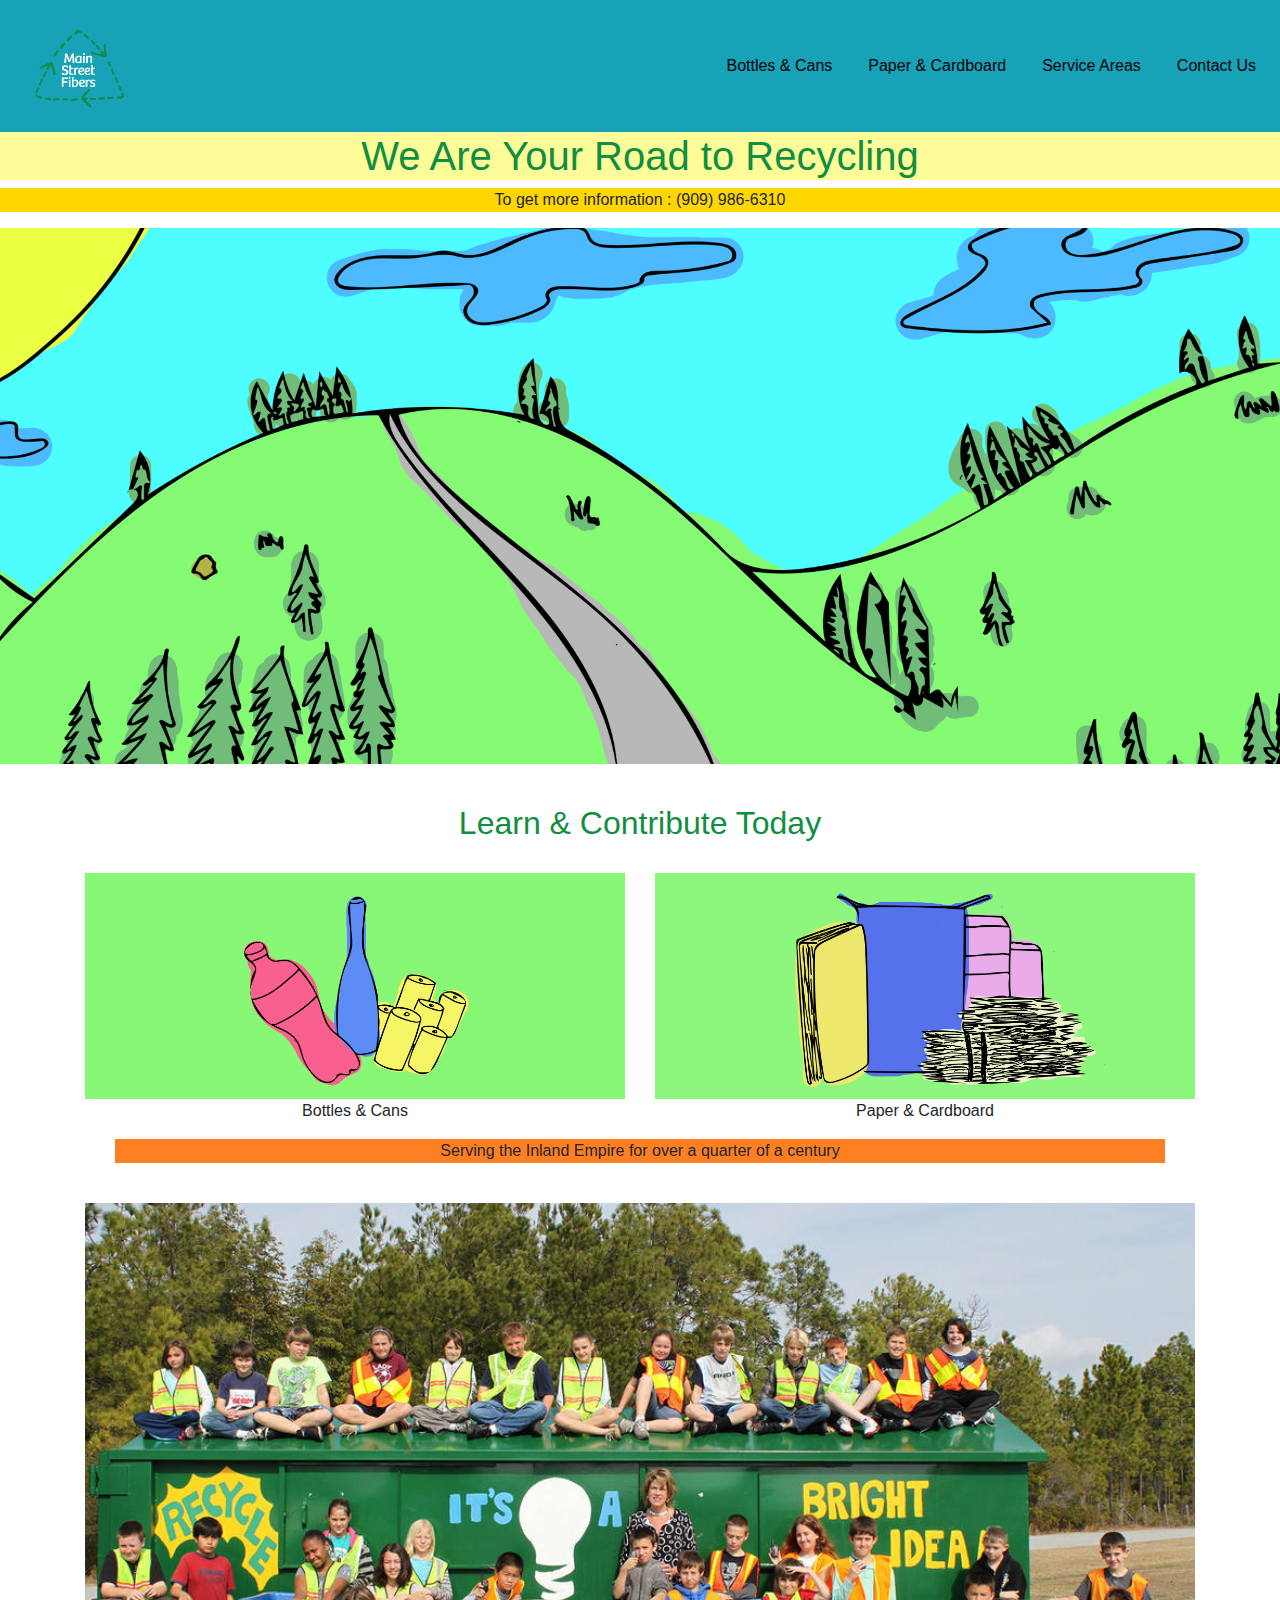
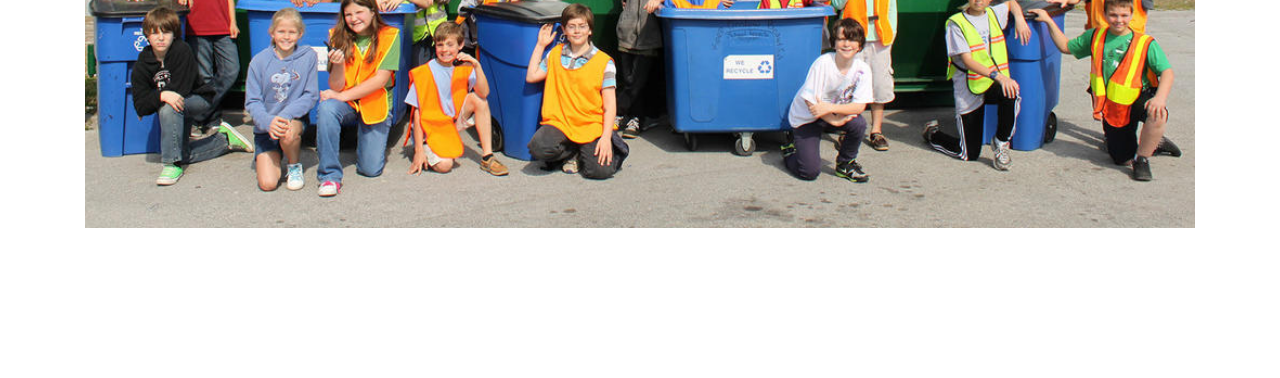
<file: index.html>
<title>MainStreetFibers</title>

	
	<meta charset="utf-8">
	<meta name="viewport" content="width=device-width, initial-scale=1">
	<link rel="stylesheet" href="https://maxcdn.bootstrapcdn.com/bootstrap/4.3.1/css/bootstrap.min.css">
	<script src="https://ajax.googleapis.com/ajax/libs/jquery/3.3.1/jquery.min.js"></script>
	<script src="https://cdnjs.cloudflare.com/ajax/libs/popper.js/1.14.7/umd/popper.min.js"></script>
	<script src="https://maxcdn.bootstrapcdn.com/bootstrap/4.3.1/js/bootstrap.min.js"></script>

	 <link rel="stylesheet" href="assets/css/mainstreetfibers.css">
	
  </head>
  <body>

 
					
  <nav class="navbar navbar-expand-sm bg-info text-white navbar-dark">
	<!-- Brand/logo -->
	<a class="navbar-brand" href="index.html">
	  <img src="assets/img/5dlogo.png" alt="gs logo" style="width:125px;">
	</a>
	
	
	<ul class="navbar-nav ml-auto"></ul>

			  <!-- Links --> 
	<ul class="navbar-nav">
	  <li class="nav-item">
		<a class="nav-link margin" href="bottles-cans.html">Bottles & Cans</a>
	  </li>
	  <li class="nav-item">
		<a class="nav-link margin" href="paper-cardboard.html">Paper & Cardboard</a>
	  </li>
	  <li class="nav-item">
		<a class="nav-link margin" href="service-areas.html">Service Areas</a>
	  </li>
	  <li class="nav-item">
		<a class="nav-link margin" href="contact-us.html">Contact Us</a>  
	</ul>
  </nav>
	
	
	<h1 class="text-center title"style="background-color:rgb(253, 252, 153);">We Are Your Road to Recycling</h1>
	   <p class="text-center" style=background-color:gold >To get more information : (909) 986-6310</p>

	  <div class="row"></div>
		 
		 <img src="assets/img/5dpg2.jpg" class="img-fluid" alt="Responsive image">
	</div>

	<body>
		<h2 class="text-center margintop title">Learn & Contribute Today</h2>
	
	
<div class="container">
<div class="row">
	<div class="col-6 text-center">
		<img src="assets/img/5db&c.jpg" alt="bottles&cans" style="width:100%">
		<p>Bottles & Cans</p>
	</div>
	<div class="col-6 text-center">
		<img src="assets/img/5dp&c .jpg" alt="paper&cardboard" style="width:100%">
		<p>Paper & Cardboard</p>
	</div>
</div> 

<div class="container">
	<div class="col-12 center">
		<div class="orange">Serving the Inland Empire for over a quarter of a century</div>
	</div>
</div>

<div class="row"></div>
		 
		 <img src="assets/img/Homepg.jpg" class="img-fluid homeimg margintop marginbottom" alt="Responsive image">
	</div>








</body>
</file>
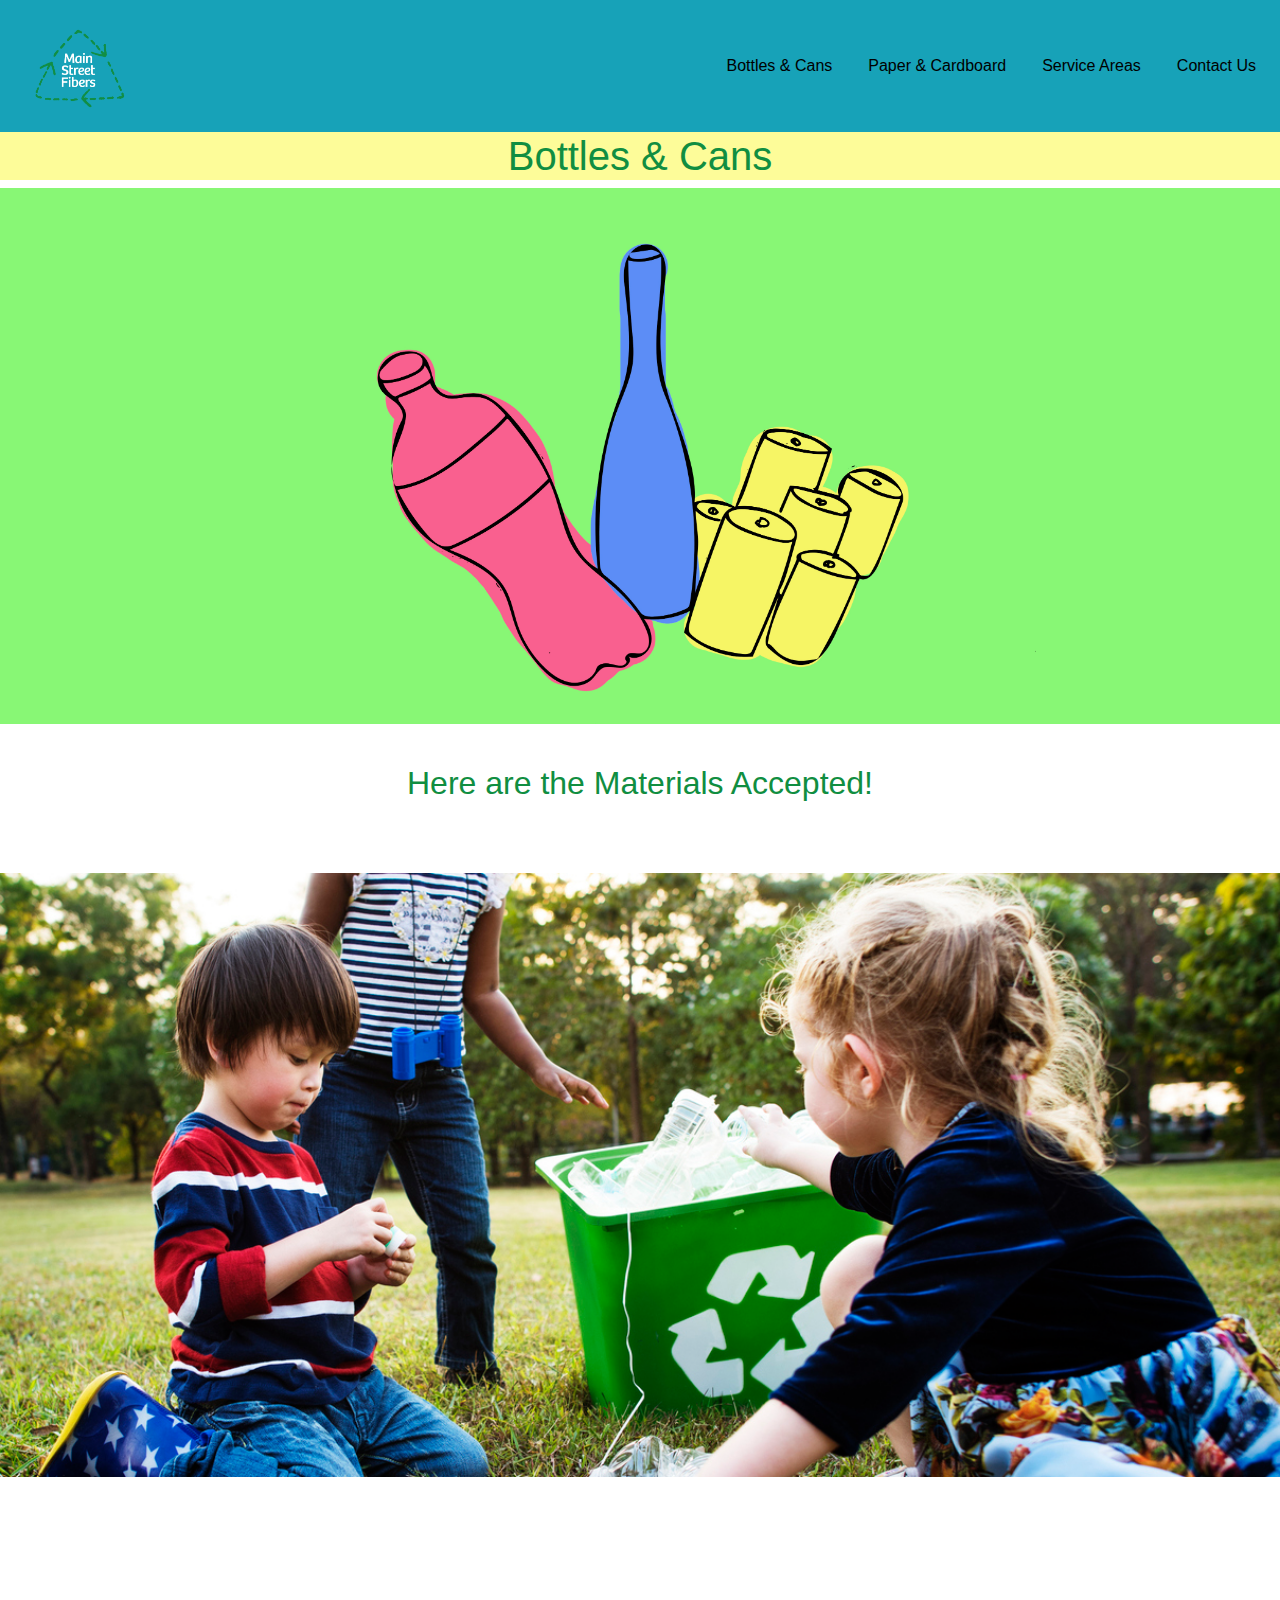
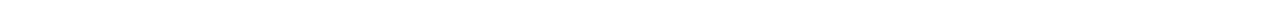
<file: bottles-cans.html>
<title>MainStreetFibers/Bottles-Cans</title>

	
<meta charset="utf-8">
<meta name="viewport" content="width=device-width, initial-scale=1">
<link rel="stylesheet" href="https://maxcdn.bootstrapcdn.com/bootstrap/4.3.1/css/bootstrap.min.css">
<script src="https://ajax.googleapis.com/ajax/libs/jquery/3.3.1/jquery.min.js"></script>
<script src="https://cdnjs.cloudflare.com/ajax/libs/popper.js/1.14.7/umd/popper.min.js"></script>
<script src="https://maxcdn.bootstrapcdn.com/bootstrap/4.3.1/js/bootstrap.min.js"></script>

<link rel="stylesheet" href="assets/css/mainstreetfibers.css">

</head>
<body>

                
<nav class="navbar navbar-expand-sm bg-info text-white navbar-dark">
<!-- Brand/logo -->
<a class="navbar-brand" href="index.html">
  <img src="assets/img/5dlogo.png" alt="gs logo" style="width:125px;">
</a>


<ul class="navbar-nav ml-auto"></ul>

<!-- Links --> 
<ul class="navbar-nav">
<li class="nav-item">
<a class="nav-link margin" href="bottles-cans.html">Bottles & Cans</a>
</li>
<li class="nav-item">
<a class="nav-link margin" href="paper-cardboard.html">Paper & Cardboard</a>
</li>
<li class="nav-item">
<a class="nav-link margin" href="service-areas.html">Service Areas</a>
</li>
<li class="nav-item">
<a class="nav-link margin" href="contact-us.html">Contact Us</a>  
</ul>
</nav>


<h1 class="text-center title"style="background-color:rgb(253, 252, 153);">Bottles & Cans</h1>
   
  <div class="row"></div>
     
     <img src="assets/img/5db&c.jpg" class="img-fluid" alt="Responsive image">
</div>

<body>
    <h2 class="text-center title margintop"class="name-color">Here are the Materials Accepted!</h2>


    <div class="row"></div>
		 
    <img src="assets/img/BCpg.jpg" class="img-fluid homeimg margintop marginbottom" alt="Responsive image">
 </div>




</body>
</file>
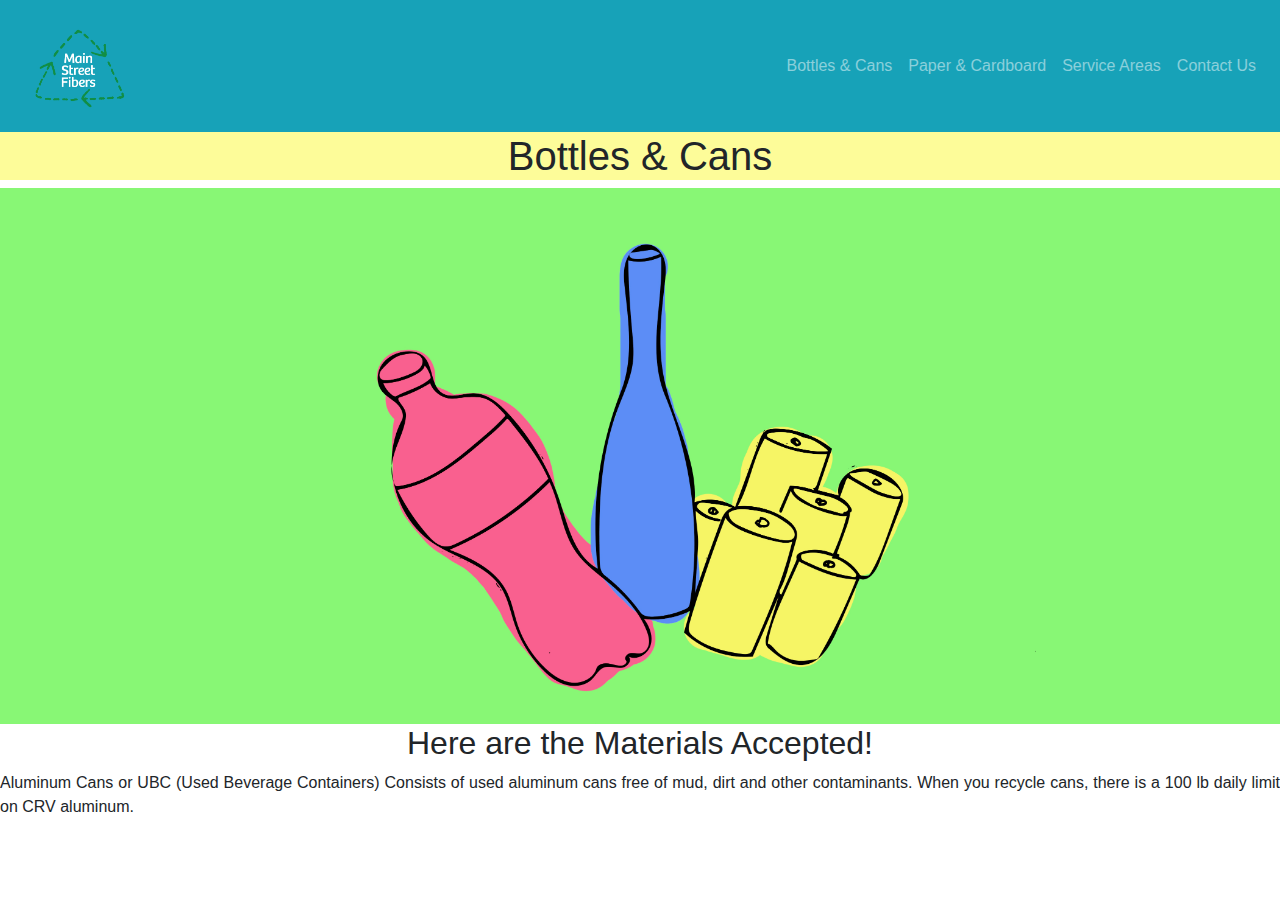
<file: bottles-cansindex.html>
<title>MainStreetFibers/Bottles-Cans</title>

	
<meta charset="utf-8">
<meta name="viewport" content="width=device-width, initial-scale=1">
<link rel="stylesheet" href="https://maxcdn.bootstrapcdn.com/bootstrap/4.3.1/css/bootstrap.min.css">
<script src="https://ajax.googleapis.com/ajax/libs/jquery/3.3.1/jquery.min.js"></script>
<script src="https://cdnjs.cloudflare.com/ajax/libs/popper.js/1.14.7/umd/popper.min.js"></script>
<script src="https://maxcdn.bootstrapcdn.com/bootstrap/4.3.1/js/bootstrap.min.js"></script>
</head>
<body>

                
<nav class="navbar navbar-expand-sm bg-info text-white navbar-dark">
<!-- Brand/logo -->
<a class="navbar-brand" href="index.html">
  <img src="assets/img/5dlogo.png" alt="gs logo" style="width:125px;">
</a>


<ul class="navbar-nav ml-auto"></ul>

          <!-- Links --> 
<ul class="navbar-nav">
  <li class="nav-item">
    <a class="nav-link" href="Bottles-Cans.html">Bottles & Cans</a>
  </li>
  <li class="nav-item">
    <a class="nav-link" href="Paper-Cardboard.html">Paper & Cardboard</a>
  </li>
  <li class="nav-item">
    <a class="nav-link" href="Service-Areas.html">Service Areas</a>
  </li>
  <li class="nav-item">
    <a class="nav-link" href="Contact-Us.html">Contact Us</a>  
</ul>
</nav>


<h1 class="text-center"style="background-color:rgb(253, 252, 153);">Bottles & Cans</h1>
   
  <div class="row"></div>
     
     <img src="assets/img/5db&c.jpg" class="img-fluid" alt="Responsive image">
</div>

<body>
    <h2 class="text-center"class="name-color">Here are the Materials Accepted!</h2>
</body>

<p class="text-justify">Aluminum Cans or UBC (Used Beverage Containers)
    Consists of used aluminum cans free of mud, dirt and other contaminants.
    When you recycle cans, there is a 100 lb daily limit on CRV aluminum.
    </p>
</file>
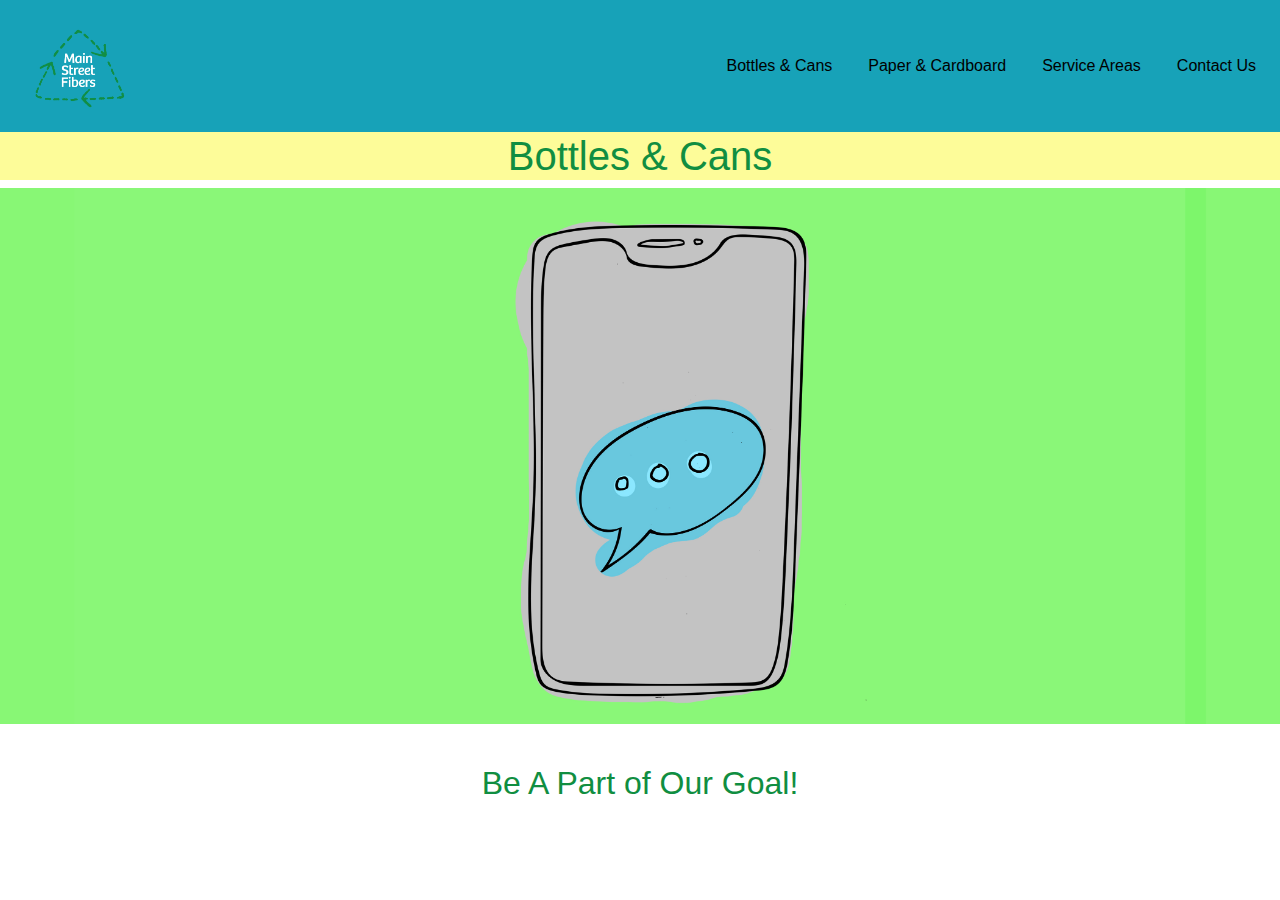
<file: contact-us.html>
<title>MainStreetFibers/Contact-Us</title>

	
<meta charset="utf-8">
<meta name="viewport" content="width=device-width, initial-scale=1">
<link rel="stylesheet" href="https://maxcdn.bootstrapcdn.com/bootstrap/4.3.1/css/bootstrap.min.css">
<script src="https://ajax.googleapis.com/ajax/libs/jquery/3.3.1/jquery.min.js"></script>
<script src="https://cdnjs.cloudflare.com/ajax/libs/popper.js/1.14.7/umd/popper.min.js"></script>
<script src="https://maxcdn.bootstrapcdn.com/bootstrap/4.3.1/js/bootstrap.min.js"></script>

<link rel="stylesheet" href="assets/css/mainstreetfibers.css">

</head>
<body>

                
<nav class="navbar navbar-expand-sm bg-info text-white navbar-dark">
<!-- Brand/logo -->
<a class="navbar-brand" href="index.html">
  <img src="assets/img/5dlogo.png" alt="gs logo" style="width:125px;">
</a>


<ul class="navbar-nav ml-auto"></ul>

<!-- Links --> 
<ul class="navbar-nav">
<li class="nav-item">
<a class="nav-link margin" href="bottles-cans.html">Bottles & Cans</a>
</li>
<li class="nav-item">
<a class="nav-link margin" href="paper-cardboard.html">Paper & Cardboard</a>
</li>
<li class="nav-item">
<a class="nav-link margin" href="service-areas.html">Service Areas</a>
</li>
<li class="nav-item">
<a class="nav-link margin" href="contact-us.html">Contact Us</a>  
</ul>
</nav>


<h1 class="text-center title"style="background-color:rgb(253, 252, 153);">Bottles & Cans</h1>
   
  <div class="row"></div>
     
     <img src="assets/img/5dcontact.jpg" class="img-fluid" alt="Responsive image">
</div>

<body>
    <h2 class="text-center title margintop"class="name-color">Be A Part of Our Goal!</h2>






    
</body>
</file>
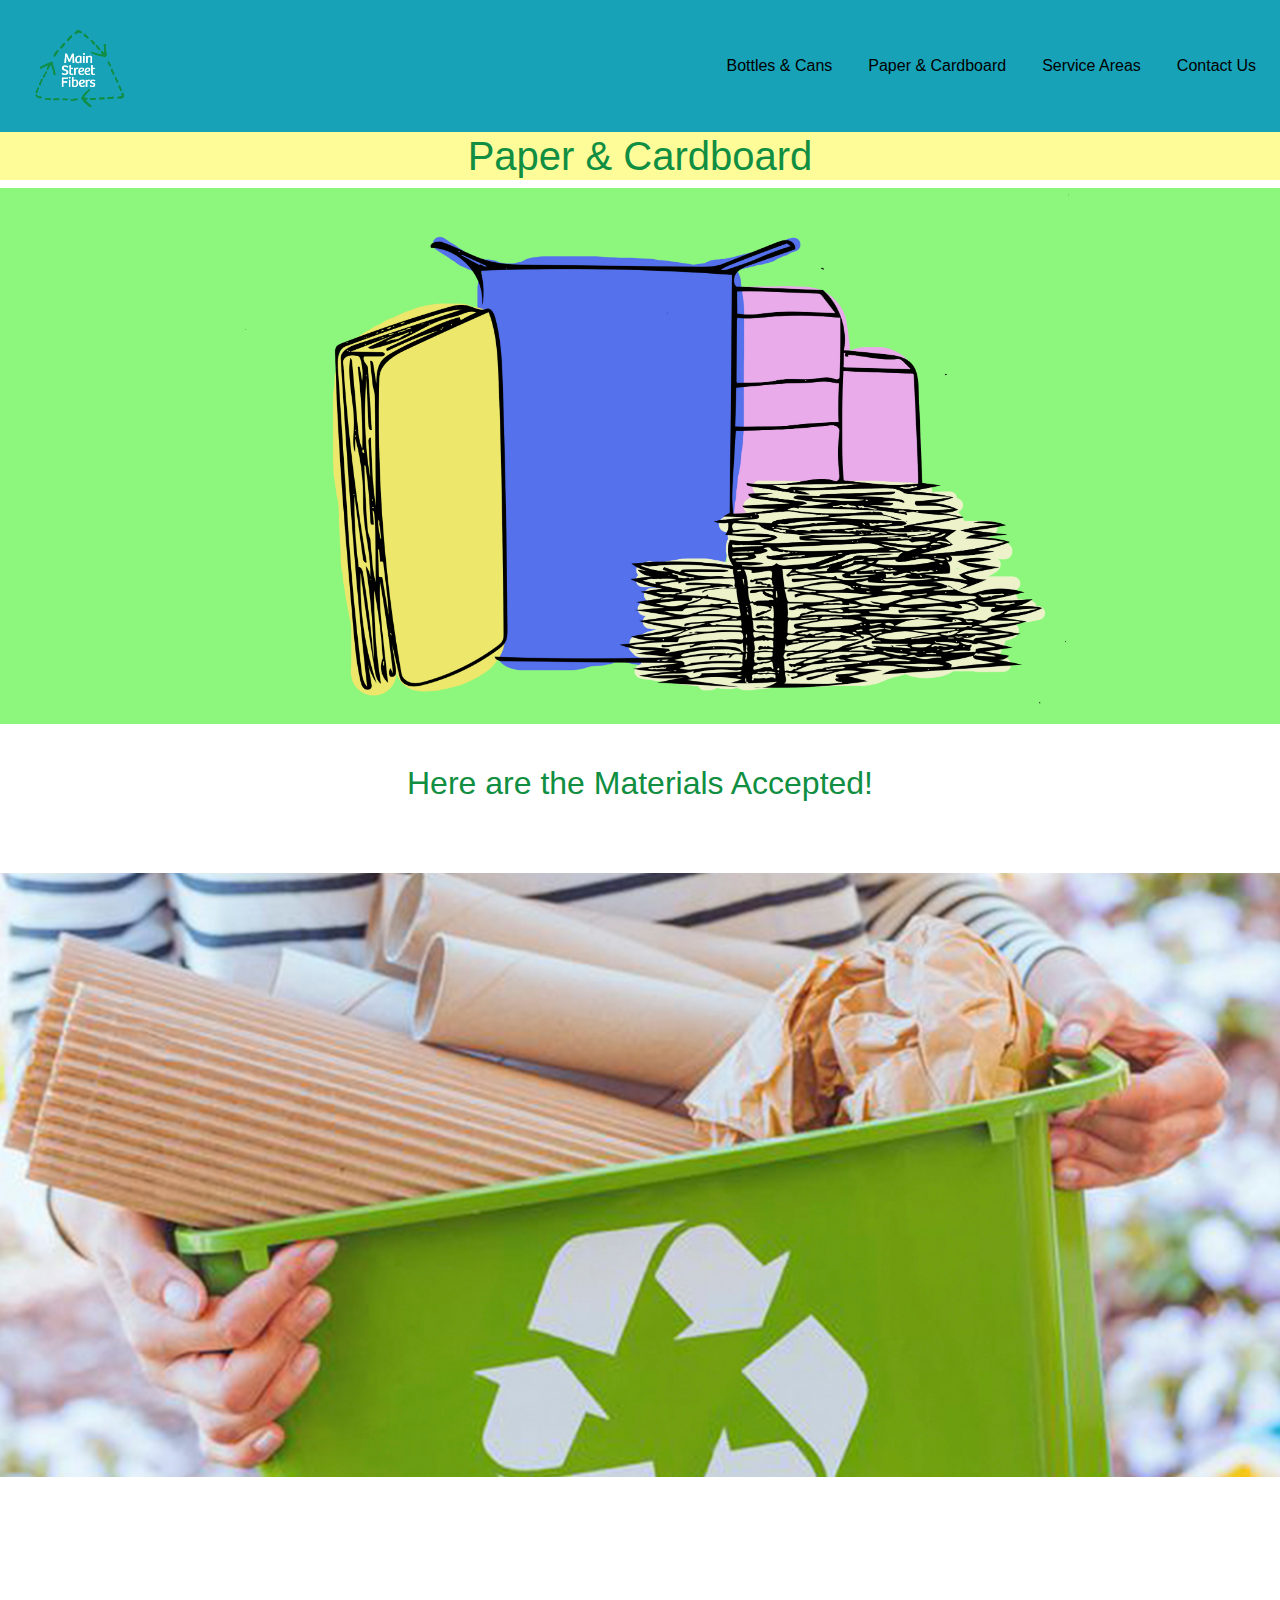
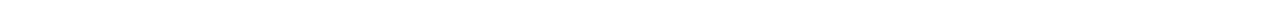
<file: paper-cardboard.html>
<title>MainStreetFibers/Paper-Cardboard</title>

	
<meta charset="utf-8">
<meta name="viewport" content="width=device-width, initial-scale=1">
<link rel="stylesheet" href="https://maxcdn.bootstrapcdn.com/bootstrap/4.3.1/css/bootstrap.min.css">
<script src="https://ajax.googleapis.com/ajax/libs/jquery/3.3.1/jquery.min.js"></script>
<script src="https://cdnjs.cloudflare.com/ajax/libs/popper.js/1.14.7/umd/popper.min.js"></script>
<script src="https://maxcdn.bootstrapcdn.com/bootstrap/4.3.1/js/bootstrap.min.js"></script>

<link rel="stylesheet" href="assets/css/mainstreetfibers.css">

</head>
<body>

                
<nav class="navbar navbar-expand-sm bg-info text-white navbar-dark">
<!-- Brand/logo -->
<a class="navbar-brand" href="index.html">
  <img src="assets/img/5dlogo.png" alt="gs logo" style="width:125px;">
</a>


<ul class="navbar-nav ml-auto"></ul>

<!-- Links --> 
<ul class="navbar-nav">
<li class="nav-item">
<a class="nav-link margin" href="bottles-cans.html">Bottles & Cans</a>
</li>
<li class="nav-item">
<a class="nav-link margin" href="paper-cardboard.html">Paper & Cardboard</a>
</li>
<li class="nav-item">
<a class="nav-link margin" href="service-areas.html">Service Areas</a>
</li>
<li class="nav-item">
<a class="nav-link margin" href="contact-us.html">Contact Us</a>  
</ul>
</nav>


<h1 class="text-center title"style="background-color:rgb(253, 252, 153);">Paper & Cardboard</h1>
   
  <div class="row"></div>
     
     <img src="assets/img/5dp&c .jpg" class="img-fluid" alt="Responsive image">
</div>

<body>
    <h2 class="text-center title margintop"class="name-color">Here are the Materials Accepted!</h2>


    
    <div class="row"></div>
		 
    <img src="assets/img/PCpg.jpg" class="img-fluid homeimg margintop marginbottom" alt="Responsive image">
 </div>



</body>
</file>
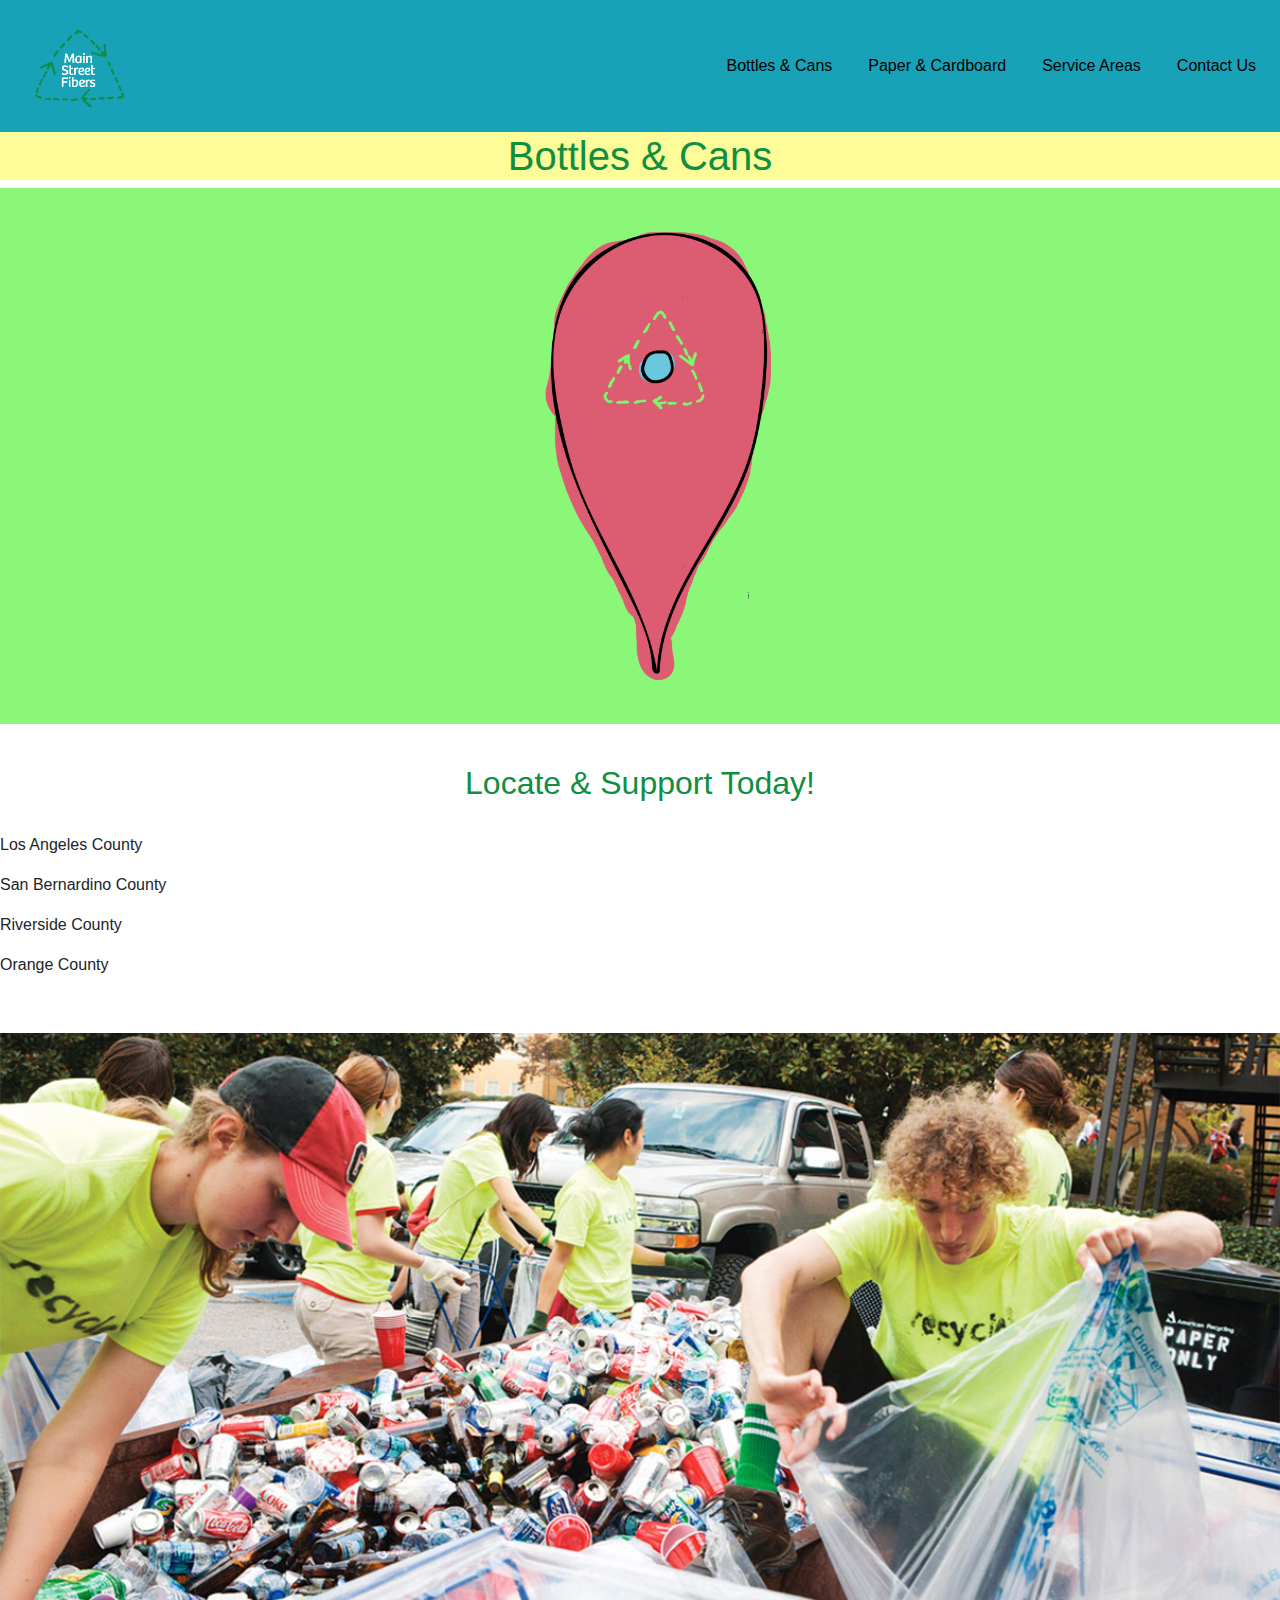
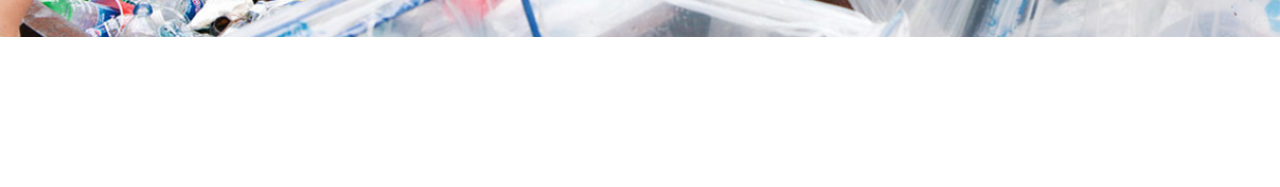
<file: service-areas.html>
<title>MainStreetFibers/Service-Areas</title>

	
<meta charset="utf-8">
<meta name="viewport" content="width=device-width, initial-scale=1">
<link rel="stylesheet" href="https://maxcdn.bootstrapcdn.com/bootstrap/4.3.1/css/bootstrap.min.css">
<script src="https://ajax.googleapis.com/ajax/libs/jquery/3.3.1/jquery.min.js"></script>
<script src="https://cdnjs.cloudflare.com/ajax/libs/popper.js/1.14.7/umd/popper.min.js"></script>
<script src="https://maxcdn.bootstrapcdn.com/bootstrap/4.3.1/js/bootstrap.min.js"></script>

<link rel="stylesheet" href="assets/css/mainstreetfibers.css">

</head>
<body>

                
<nav class="navbar navbar-expand-sm bg-info text-white navbar-dark">
<!-- Brand/logo -->
<a class="navbar-brand" href="index.html">
  <img src="assets/img/5dlogo.png" alt="gs logo" style="width:125px;">
</a>


<ul class="navbar-nav ml-auto"></ul>

<!-- Links --> 
<ul class="navbar-nav">
<li class="nav-item">
<a class="nav-link margin" href="bottles-cans.html">Bottles & Cans</a>
</li>
<li class="nav-item">
<a class="nav-link margin" href="paper-cardboard.html">Paper & Cardboard</a>
</li>
<li class="nav-item">
<a class="nav-link margin" href="service-areas.html">Service Areas</a>
</li>
<li class="nav-item">
<a class="nav-link margin" href="contact-us.html">Contact Us</a>  
</ul>
</nav>


<h1 class="text-center title"style="background-color:rgb(253, 252, 153);">Bottles & Cans</h1>
   
  <div class="row"></div>
     
     <img src="assets/img/5dservicearea .jpg" class="img-fluid" alt="Responsive image">
</div>

<body>
    <h2 class="text-center title margintop"class="name-color">Locate & Support Today!</h2>


<p class="text-justify">Los Angeles County
</p>

<p class="text-justify">San Bernardino County
 </p>
        
<p class="text-justify"> Riverside County
</p>

<p class="text-justify"> Orange County
                
</p>


<div class="row"></div>
		 
<img src="assets/img/SApg.jpg" class="img-fluid homeimg margintop marginbottom" alt="Responsive image">
</div>



</body>
</file>
<file: assets/css/mainstreetfibers.css>
.title {
    color:#108E41;
}

nav .navbar-nav li a{
    color:black !important;
}

nav .navbar-nav li a:hover{
    color:white !important;
    text-decoration: underline;
}

.margin {
    margin-left:20px;
}

.margintop {
    margin-top:40px;
    margin-bottom:30px;
}

.marginheader {
    margin-top:50px;
    margin-bottom:50px;
}

.marginbottom{
    margin-bottom:150px;
}

.orange {
    background-color:#FF8022;
    text-align:center;
    position: relative;
    width:100%;
}

.homeimg{
    width:100%;
}

.otherimg{
    width:75%;
}
</file>
